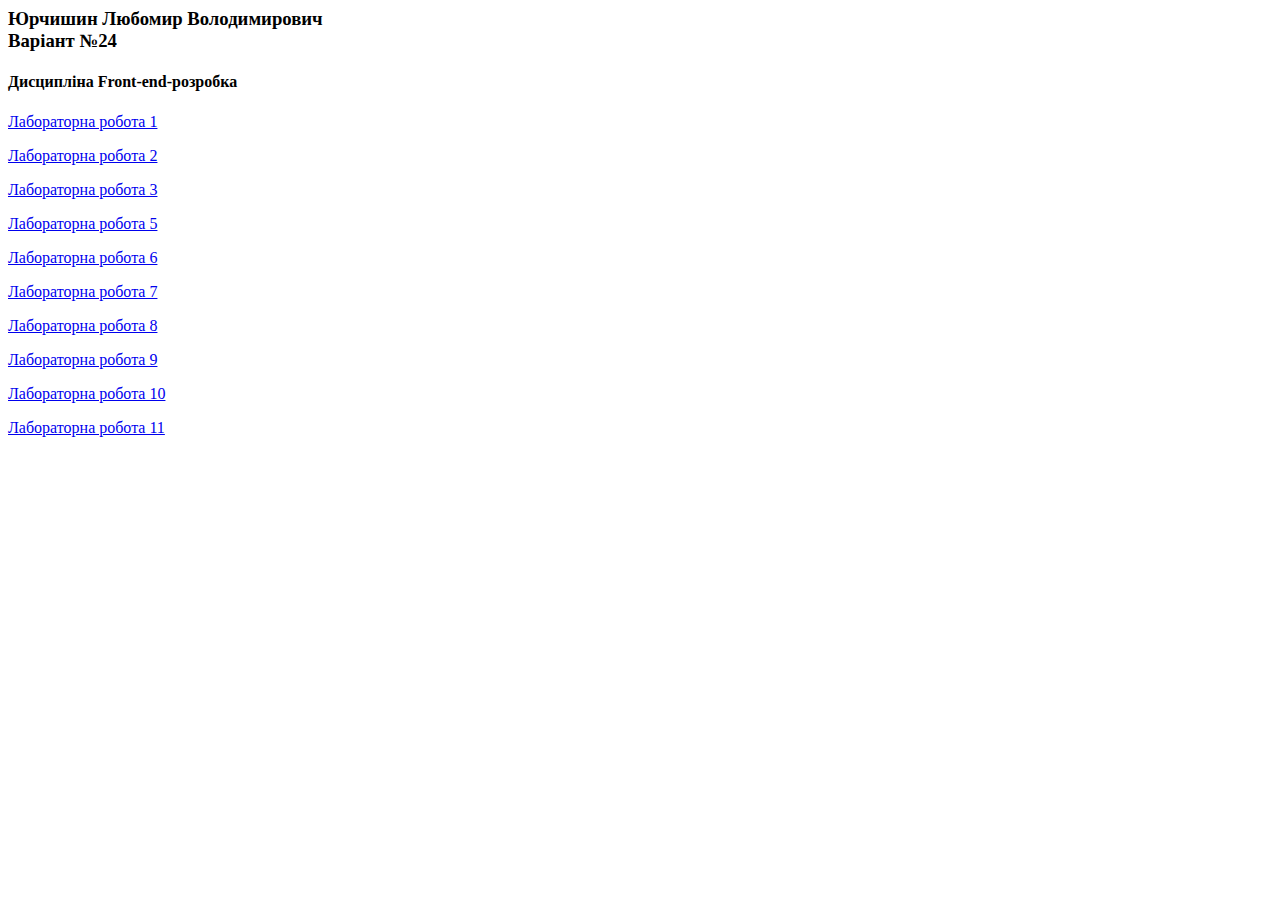
<file: index.html>
<html>
<head>
<meta charset="UTF-8">
<title> Юрчишин Любомир Володимирович </title>
</head>
<body>
<h3> Юрчишин Любомир Володимирович <br> Варіант №24<h3>
<h4>Дисципліна Front-end-розробка</h4>
<p></p><a href="lab1_yurchushun/lab1.html">Лабораторна робота 1 </a> <br></p>
<p><a href="lab2/lab2.html">Лабораторна робота 2 </a> <br></p>
<p><a href="lab3/lab3.html">Лабораторна робота 3 </a> <br></p>
<p></p><a href="lab5_yurchushun/lab5.html">Лабораторна робота 5 </a> <br></p>
<p></p><a href="lab6_yurchushun/lab6.html">Лабораторна робота 6 </a> <br></p>
<p></p><a href="SMIRDEY PROJECT 7/7.html">Лабораторна робота 7 </a> <br></p>
<p></p><a href="SMIRDEY PROJECT 8/lab8.html">Лабораторна робота 8 </a> <br></p>
<p></p><a href="SMIRDEY PROJECK 9/lab9.html">Лабораторна робота 9 </a> <br></p>
<p></p><a href="SMIRDEY PROJECT 10/lab10.html">Лабораторна робота 10 </a> <br></p>
<p></p><a href="SMIRDEY PROJECT 11/11.html">Лабораторна робота 11 </a> <br></p>
</body>
</html>
</file>
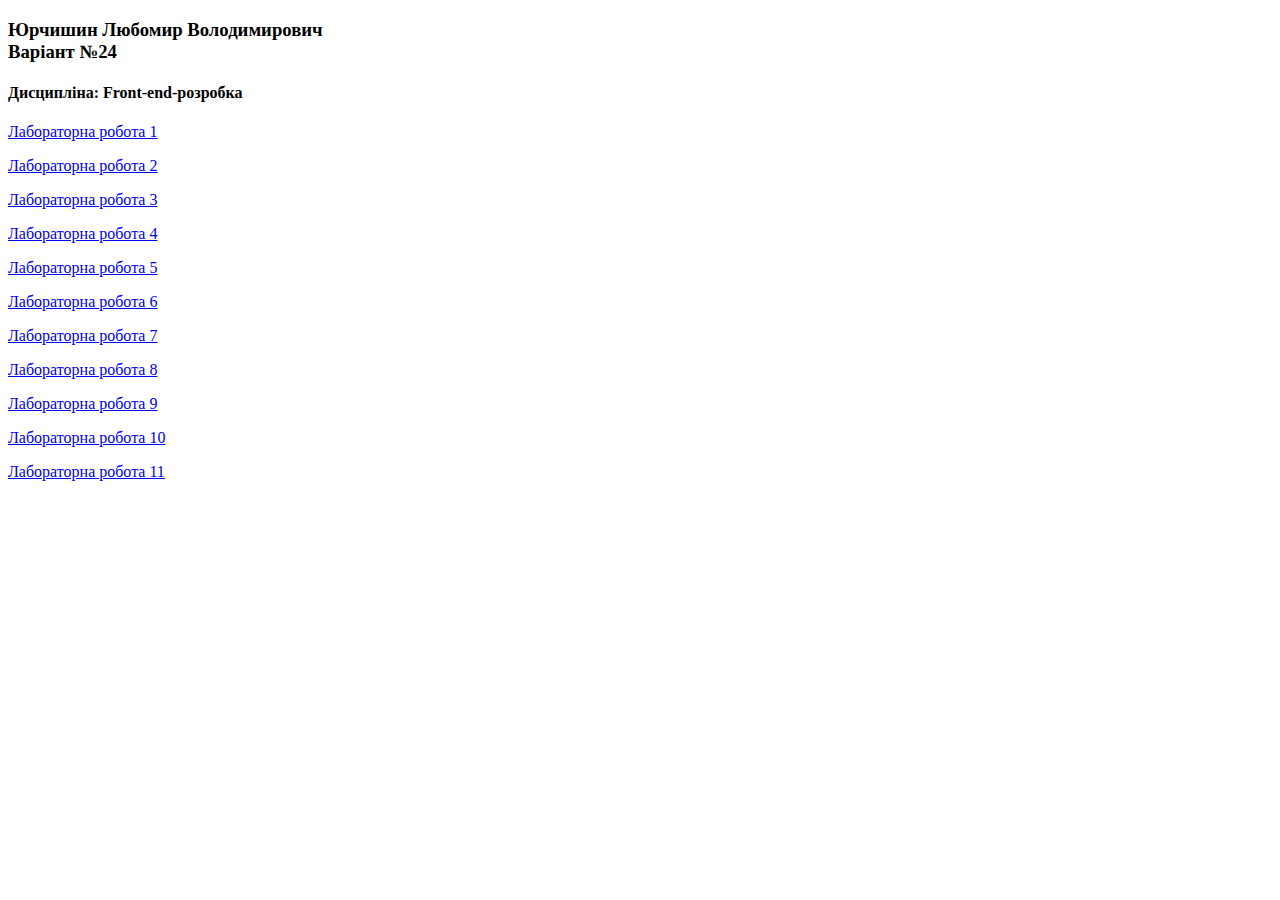
<file: frontend_yurchushun/index.html>
<!DOCTYPE html>
<html lang="uk">
<head>
  <meta charset="UTF-8">
  <title>Юрчишин Любомир Володимирович</title>
</head>
<body>
  <h3>Юрчишин Любомир Володимирович <br> Варіант №24</h3>
  <h4>Дисципліна: Front-end-розробка</h4>

  <p><a href="lab1_yurchushun/lab1.html">Лабораторна робота 1</a></p>
  <p><a href="lab2/lab2.html">Лабораторна робота 2</a></p>
  <p><a href="lab3/lab3.html">Лабораторна робота 3</a></p>
  <p><a href="lab3_yurchushun/lab3.html">Лабораторна робота 4</a></p>
  <p><a href="lab5_yurchushun/lab5.html">Лабораторна робота 5</a></p>
  <p><a href="lab6_yurchushun/lab6.html">Лабораторна робота 6</a></p>
  <p><a href="SMIRDEY PROJECT 7/7.html">Лабораторна робота 7</a></p>
  <p><a href="SMIRDEY PROJECT 8/lab8.html">Лабораторна робота 8</a></p>
  <p><a href="SMIRDEY PROJECK 9/lab9.html">Лабораторна робота 9</a></p>
  <p><a href="SMIRDEY PROJECT 10/lab10.html">Лабораторна робота 10</a></p>
  <p><a href="SMIRDEY PROJECT 11/11.html">Лабораторна робота 11</a></p>
</body>
</html>
</file>
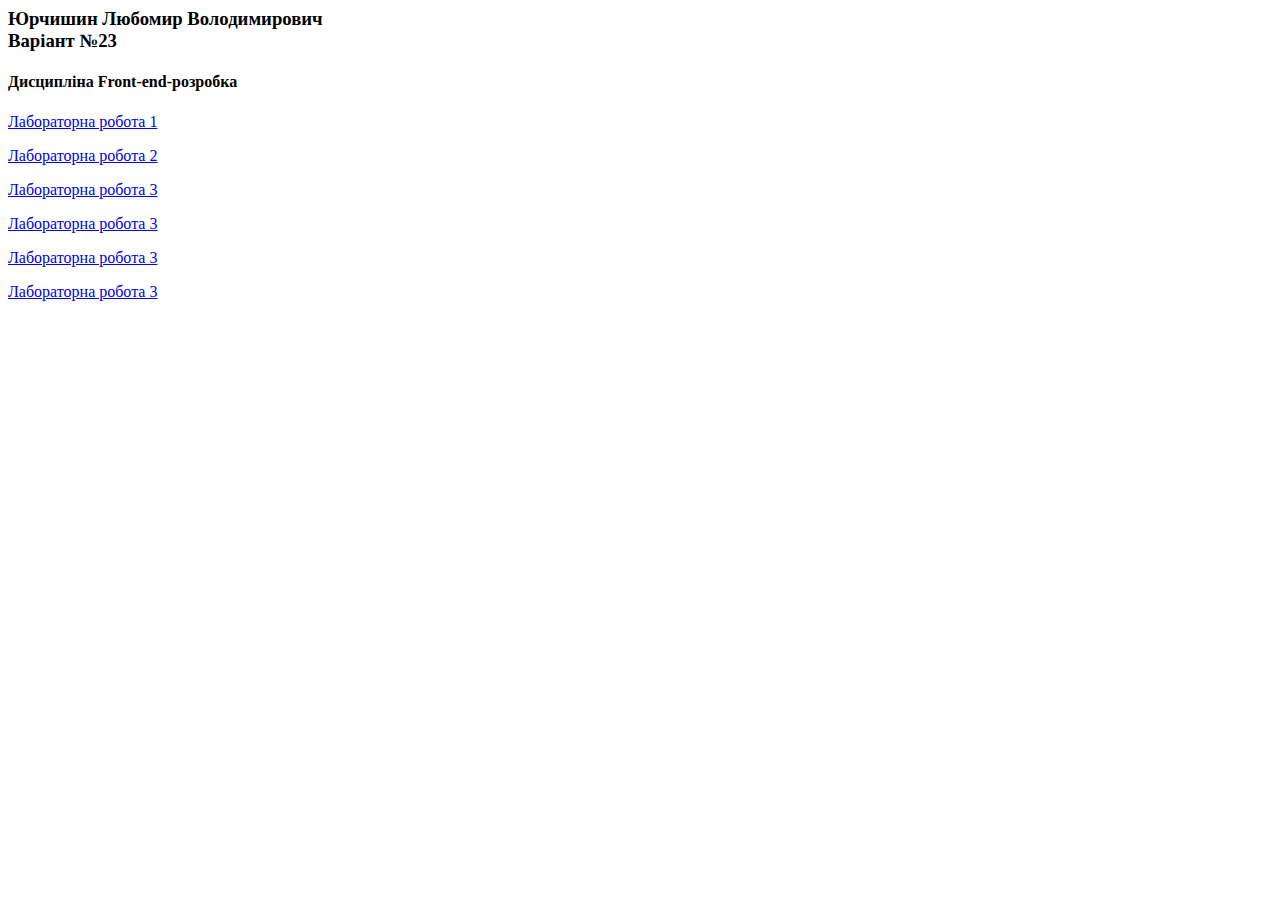
<file: lab5_yurchushun/index.html>
<html>
<head>
<meta charset="UTF-8">
<title> Юрчишин Любомир Володимирович </title>
</head>
<body>
<h3> Юрчишин Любомир Володимирович <br> Варіант №23<h3>
<h4>Дисципліна Front-end-розробка</h4>
<p></p><a href="/lab1_yurchushun/">Лабораторна робота 1 </a> <br></p>
<p><a href="lab2_vasylyniuk/lab2.html">Лабораторна робота 2 </a> <br></p>
<p><a href="lab3_yurchushun/lab3.html">Лабораторна робота 3 </a> <br></p>
<p><a href="lab3_yurchushun/lab3.html">Лабораторна робота 3 </a> <br></p>
<p><a href="lab5.html">Лабораторна робота 3 </a> <br></p>
<p><a href="lab3_yurchushun/lab3.html">Лабораторна робота 3 </a> <br></p>
</body>
</html>
</file>
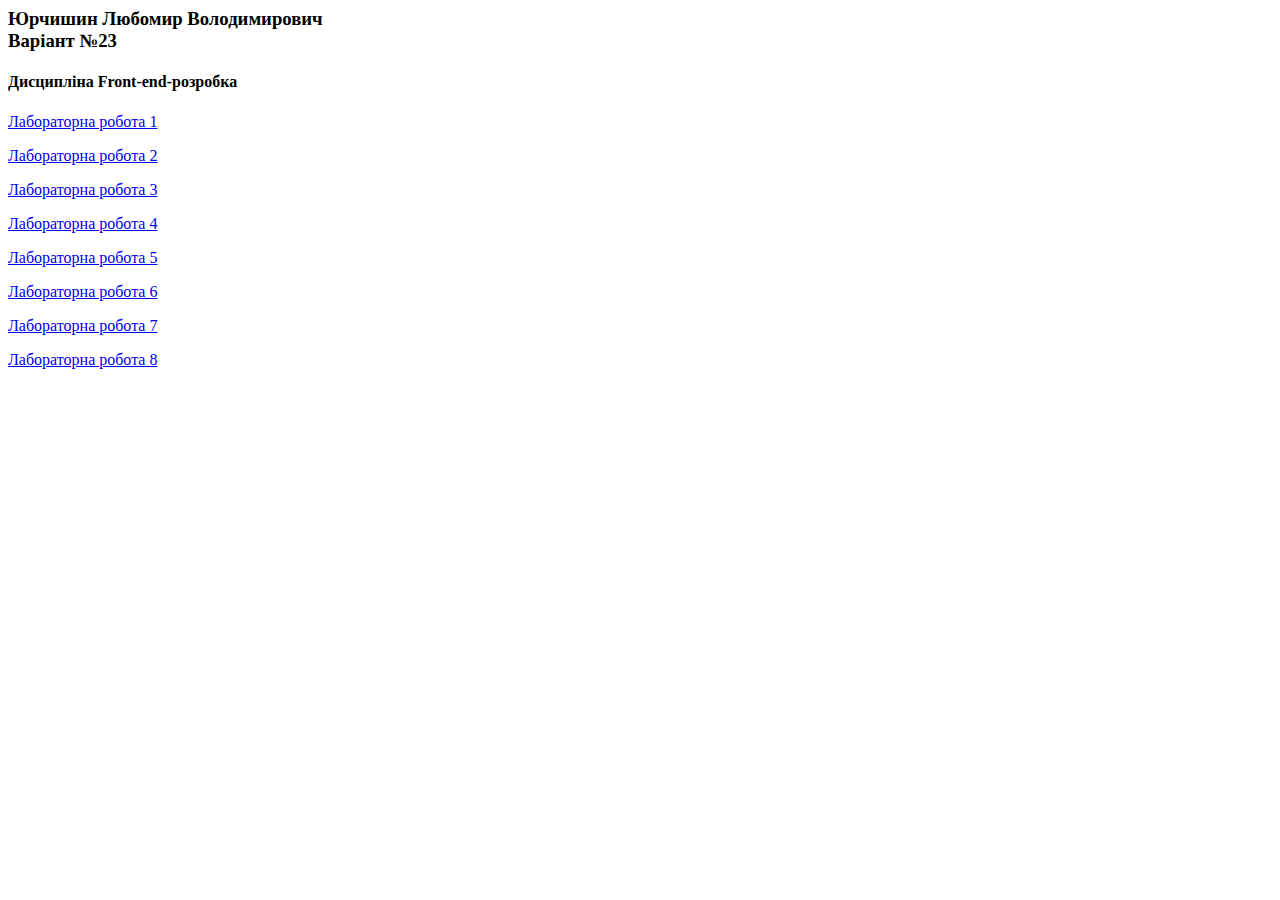
<file: lab6_yurchushun/index.html>
<html>
<head>
<meta charset="UTF-8">
<title> Юрчишин Любомир Володимирович </title>
</head>
<body>
<h3> Юрчишин Любомир Володимирович <br> Варіант №23<h3>
<h4>Дисципліна Front-end-розробка</h4>
<p></p><a href="/lab1_yurchushun/">Лабораторна робота 1 </a> <br></p>
<p><a href="lab2_yurchushun/lab2.html">Лабораторна робота 2 </a> <br></p>
<p><a href="lab3_yurchushun/lab3.html">Лабораторна робота 3 </a> <br></p>
<p><a href="lab3_yurchushun/lab3.html">Лабораторна робота 4 </a> <br></p>
<p><a href="lab3_yurchushun/lab3.html">Лабораторна робота 5 </a> <br></p>
<p><a href="lab6.html">Лабораторна робота 6 </a> <br></p>
<p><a href="lab3_yurchushun/lab3.html">Лабораторна робота 7 </a> <br></p>
<p><a href="lab3_yurchushun/lab3.html">Лабораторна робота 8 </a> <br></p>

</body>
</html>
</file>
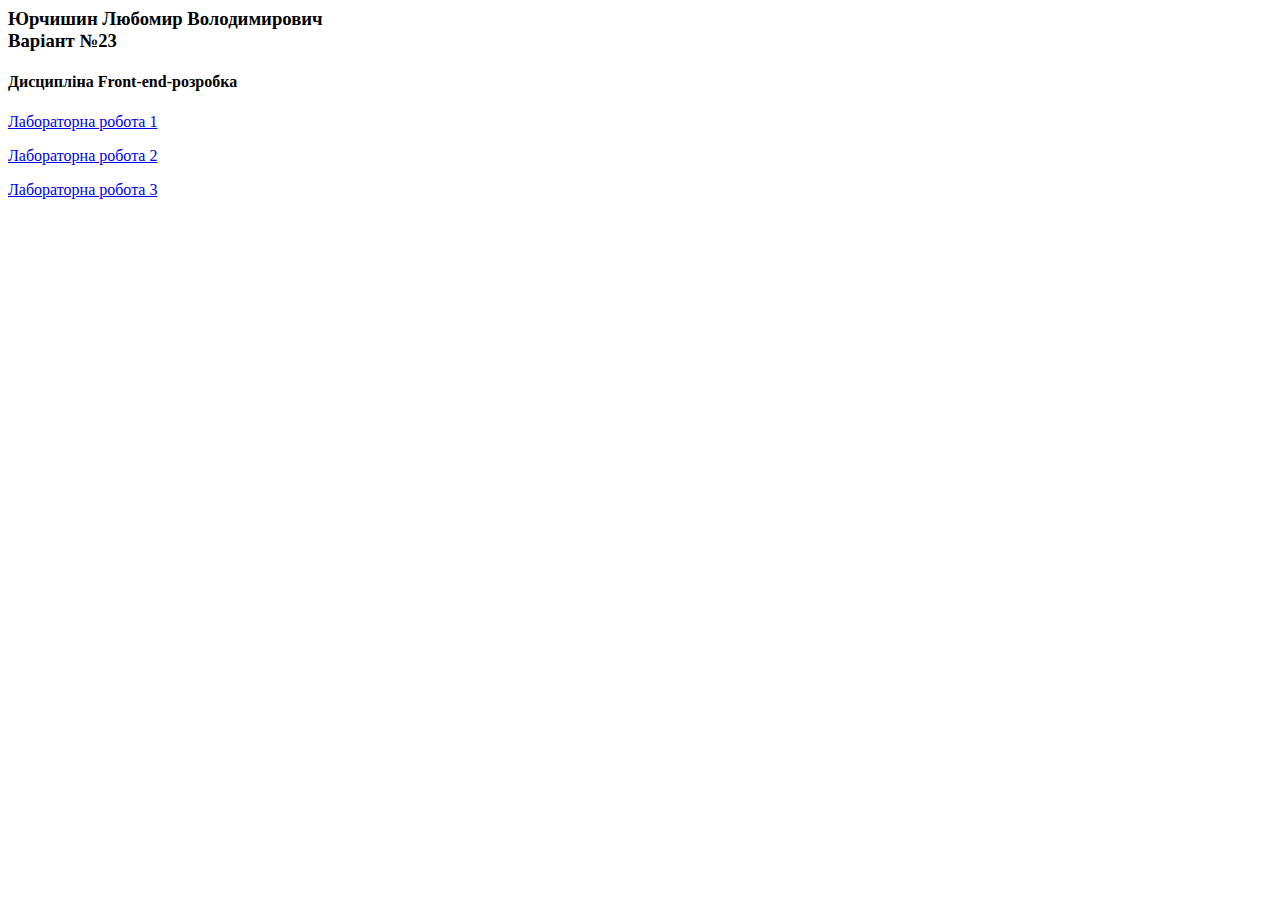
<file: frontend_yurchushun/html/index.html>
<html>
<head>
<meta charset="UTF-8">
<title> Юрчишин Любомир Володимирович </title>
</head>
<body>
<h3> Юрчишин Любомир Володимирович <br> Варіант №23<h3>
<h4>Дисципліна Front-end-розробка</h4>
<p></p><a href="/lab1_yurchushun/">Лабораторна робота 1 </a> <br></p>
<p><a href="\Нова папка\lab2_yurchushun">Лабораторна робота 2 </a> <br></p>
<p><a href="lab3_yurchushun/lab3.html">Лабораторна робота 3 </a> <br></p>
</body>
</html>
</file>
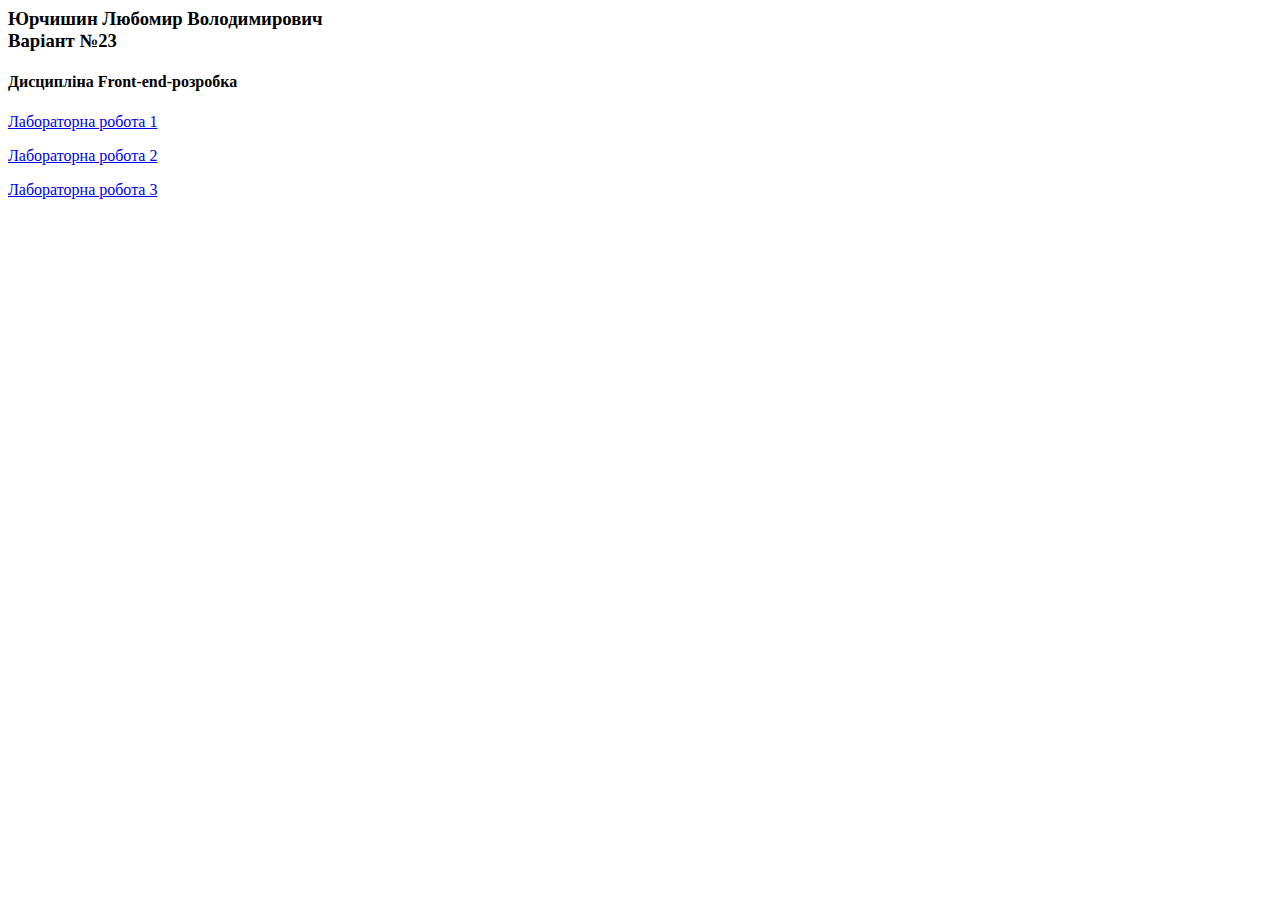
<file: lab1_yurchushun/lab1.html>
<html>
<head>
<meta charset="UTF-8">
<title> Юрчишин Любомир Володимирович </title>
</head>
<body>
<h3> Юрчишин Любомир Володимирович <br> Варіант №23<h3>
<h4>Дисципліна Front-end-розробка</h4>
<p></p><a href="/lab1_yurchushun/">Лабораторна робота 1 </a> <br></p>
<p><a href="lab2_yurchushun/lab2.html">Лабораторна робота 2 </a> <br></p>
<p><a href="lab3_yurchushun/lab3.html">Лабораторна робота 3 </a> <br></p>
</body>
</html>
</file>
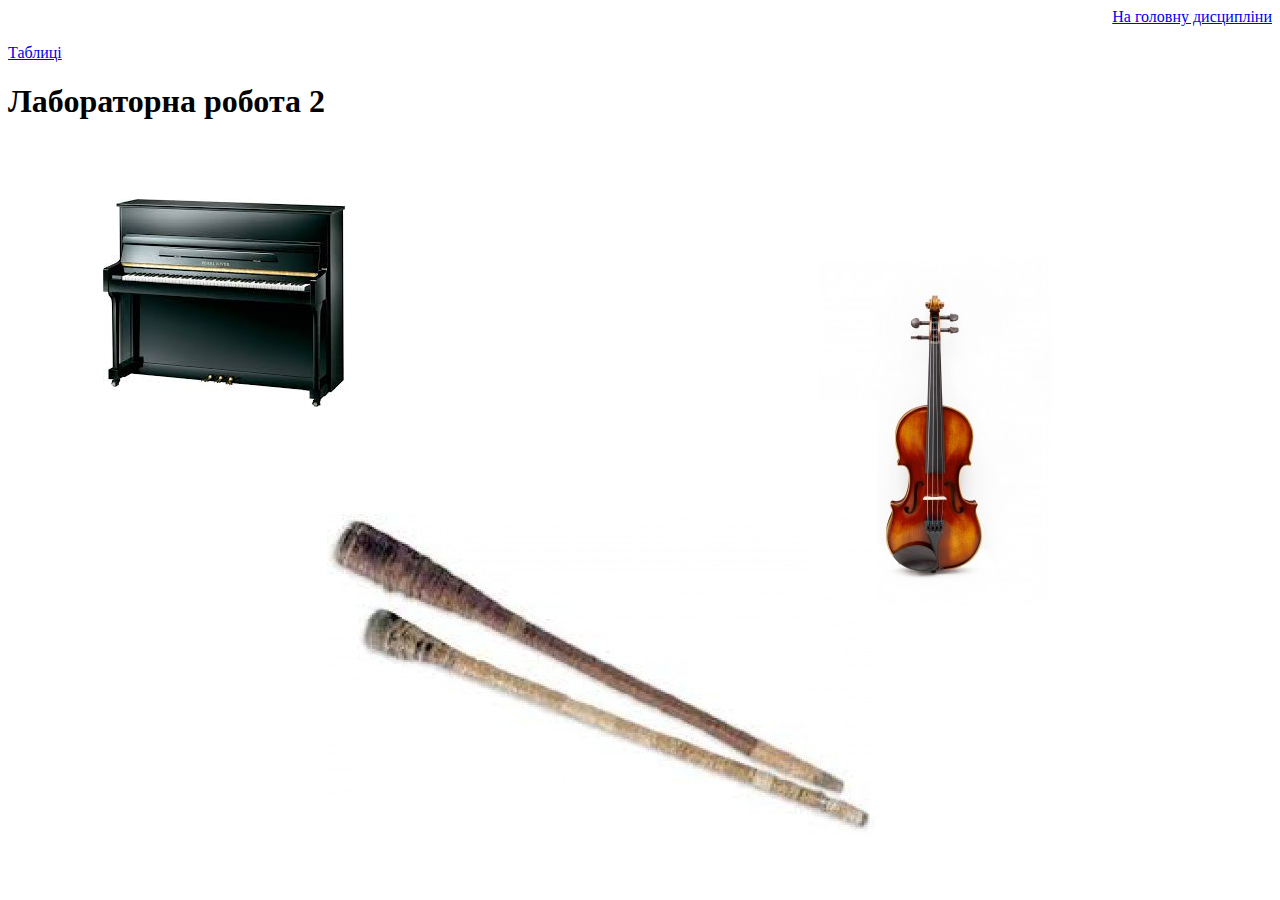
<file: lab2/lab2.html>
<!DOCTYPE html>
<html lang="en">
<head>
  <meta charset="UTF-8">
  <meta name="viewport" content="width=device-width, initial-scale=1.0">
  <title>Лабораторна робота 2</title>
</head>
<body>
  <a style="display: block; text-align: right" href="../index.html">На головну дисципліни </a> <br>
    <a href="html/table.html">Таблиці</a>  
  <H1>Лабораторна робота 2</H1>
  <img src="images/photo.png" width="1280" height="720" usemap="#musicmap" alt="Music Map"><br>
<map name="musicmap">
  <area shape="rect" coords="100,25,325,225" href="https://uk.wikipedia.org/wiki/%D0%9F%D1%96%D0%B0%D0%BD%D1%96%D0%BD%D0%BE")>
  <area shape="circle" coords="920,330,80" href="https://uk.wikipedia.org/wiki/%D0%A1%D0%BA%D1%80%D0%B8%D0%BF%D0%BA%D0%B0")>
  <area shape="poly" coords="325,325,350,500,875,675" href="https://uk.wikipedia.org/wiki/%D0%A2%D1%80%D0%B5%D0%BC%D0%B1%D1%96%D1%82%D0%B0")>  
</map><br>
 
</body>
</html>
</file>
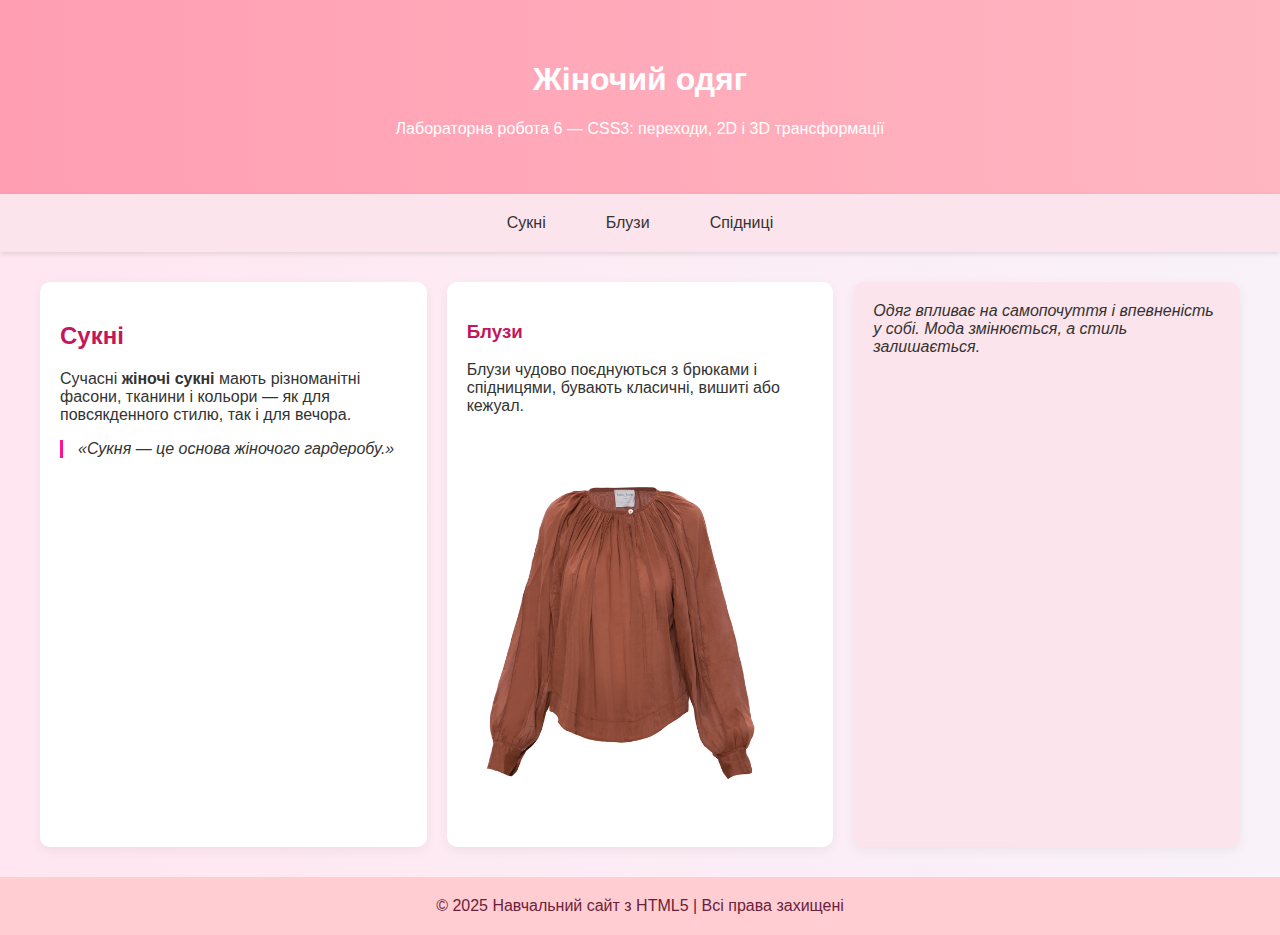
<file: lab6_yurchushun/lab6.html>
<!DOCTYPE html>
<html lang="uk">
<head>
  <meta charset="UTF-8" />
  <meta name="viewport" content="width=device-width, initial-scale=1.0"/>
  <title>Жіночий одяг - Трансформації</title>
  <style>
    body {
      font-family: 'Segoe UI', sans-serif;
      margin: 0;
      padding: 0;
      background: linear-gradient(to right, #ffe6f0, #f9f2f9);
      color: #333;
    }

    header {
      background: linear-gradient(to right, #ff9eb3, #ffb6c1);
      color: white;
      padding: 40px 20px;
      text-align: center;
    }

    nav {
      background-color: #fce4ec;
      display: flex;
      justify-content: center;
      padding: 10px 0;
      box-shadow: 0 2px 5px rgba(0,0,0,0.1);
    }

    nav ul {
      list-style: none;
      display: flex;
      gap: 30px;
      margin: 0;
      padding: 0;
    }

    nav li {
      cursor: pointer;
      padding: 10px 15px;
      border-radius: 5px;
      transition: background-color 0.5s ease, transform 0.3s;
    }

    nav li:hover {
      background-color: #f8bbd0;
      transform: scale(1.1);
    }

    main {
      max-width: 1200px;
      margin: 30px auto;
      display: flex;
      flex-wrap: wrap;
      gap: 20px;
      padding: 0 20px;
    }

    article, section, aside {
      background: #fff;
      padding: 20px;
      border-radius: 10px;
      box-shadow: 0 4px 12px rgba(0,0,0,0.05);
      flex: 1 1 300px;
    }

    article h2, section h3 {
      color: #c2185b;
    }

    blockquote {
      font-style: italic;
      margin: 15px 0;
      padding-left: 15px;
      border-left: 3px solid deeppink;
    }

    /* --- Завдання 2: scale(x, y) --- */
    section img {
      width: 100%;
      max-width: 300px;
      border-radius: 10px;
      margin-top: 10px;
      transition: transform 0.4s ease-in-out;
      transform-origin: center;
    }

    section img:hover {
      transform: scale(1.2, 1.1); /* scale(x, y) */
    }

    /* --- Завдання 3: scale3d(x, y, z) --- */
    aside {
      background-color: #fce4ec;
      font-style: italic;
      transition: transform 1s ease;
      transform-style: preserve-3d;
      perspective: 800px;
    }

    aside:hover {
      transform: scale3d(1.2, 1.2, 1.1); /* scale3d(x, y, z) */
    }

    footer {
      background-color: #ffcdd2;
      text-align: center;
      padding: 20px;
      color: #6b1f3a;
    }

    @media (max-width: 768px) {
      nav ul {
        flex-direction: column;
        align-items: center;
        gap: 10px;
      }

      main {
        flex-direction: column;
        align-items: center;
      }
    }
  </style>
</head>
<body>
  <header>
    <h1>Жіночий одяг</h1>
    <p>Лабораторна робота 6 — CSS3: переходи, 2D і 3D трансформації</p>
  </header>

  <nav>
    <ul>
      <li>Сукні</li>
      <li>Блузи</li>
      <li>Спідниці</li>
    </ul>
  </nav>

  <main>
    <article>
      <h2>Сукні</h2>
      <p>Сучасні <strong>жіночі сукні</strong> мають різноманітні фасони, тканини і кольори — як для повсякденного стилю, так і для вечора.</p>
      <blockquote>«Сукня — це основа жіночого гардеробу.»</blockquote>
    </article>

    <section>
      <h3>Блузи</h3>
      <p>Блузи чудово поєднуються з брюками і спідницями, бувають класичні, вишиті або кежуал.</p>
      <img src="IMG_4190 copy-1100x1400.jpg" alt="Блуза">
    </section>

    <aside>
      Одяг впливає на самопочуття і впевненість у собі. Мода змінюється, а стиль залишається.
    </aside>
  </main>

  <footer>
    &copy; 2025 Навчальний сайт з HTML5 | Всі права захищені
  </footer>
</body>
</html>
</file>
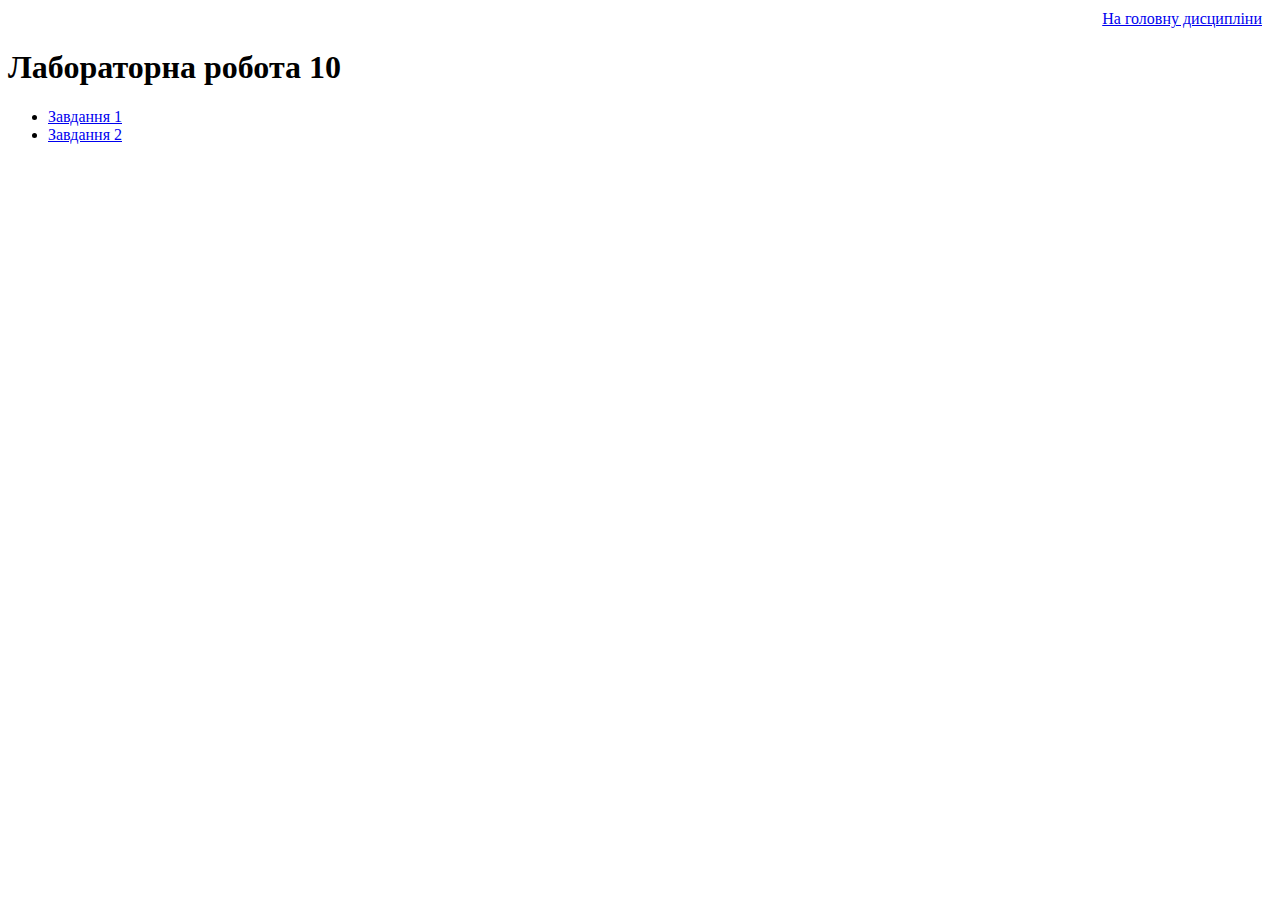
<file: SMIRDEY PROJECT 10/lab10.html>
<!doctype html>
<html lang="uk"> 
<head></head>
<body>
    <a style="display: block; text-align: right ; margin: 10px;" href="../index.html">На головну дисципліни</a>
    <h1>Лабораторна робота 10</h1>
    <ul>
        <li>
            <a href="task1.html">Завдання 1 </a>
        </li>
        <li> 
            <a href="task2.html">Завдання 2 </a>
        </li>
    </ul>
</body>
</html>
</file>
